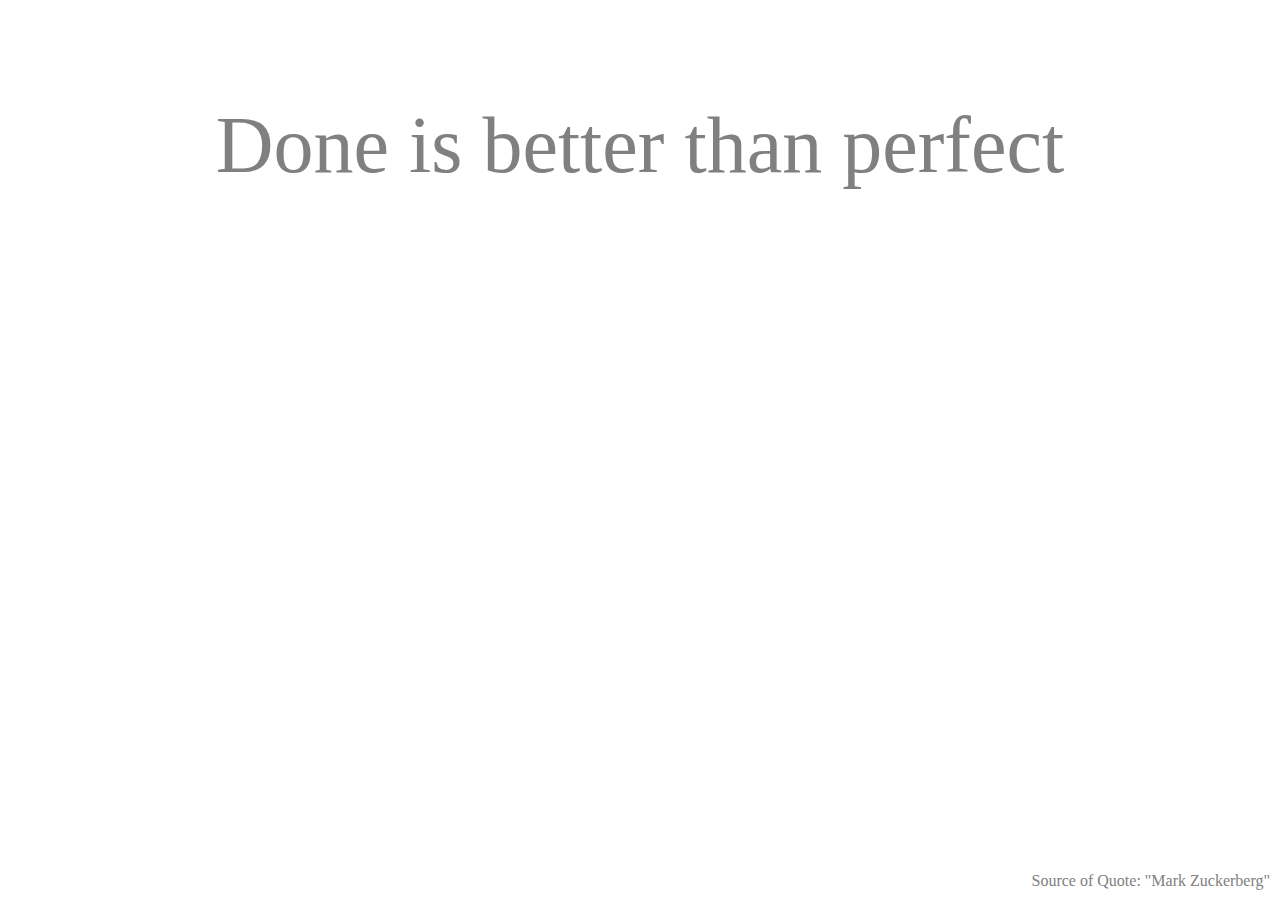
<file: typing-day1/index.html>
<!DOCTYPE html>
<html lang="en">

<head>
    <meta charset="UTF-8">
    <meta name="viewport" content="width=device-width, initial-scale=1.0">
    <title>Typing Game</title>
    <link rel="stylesheet" href="app.css">
</head>

<body>
    <div class="quote">
        <span id="typed" class="typed"></span>
        <span id="untyped" class="untyped">Done is better than perfect</span>
        <script src="app.js"></script>
    </div>
    <footer class="footer">Source of Quote: "Mark Zuckerberg"</footer>
</body>

</html>
</file>
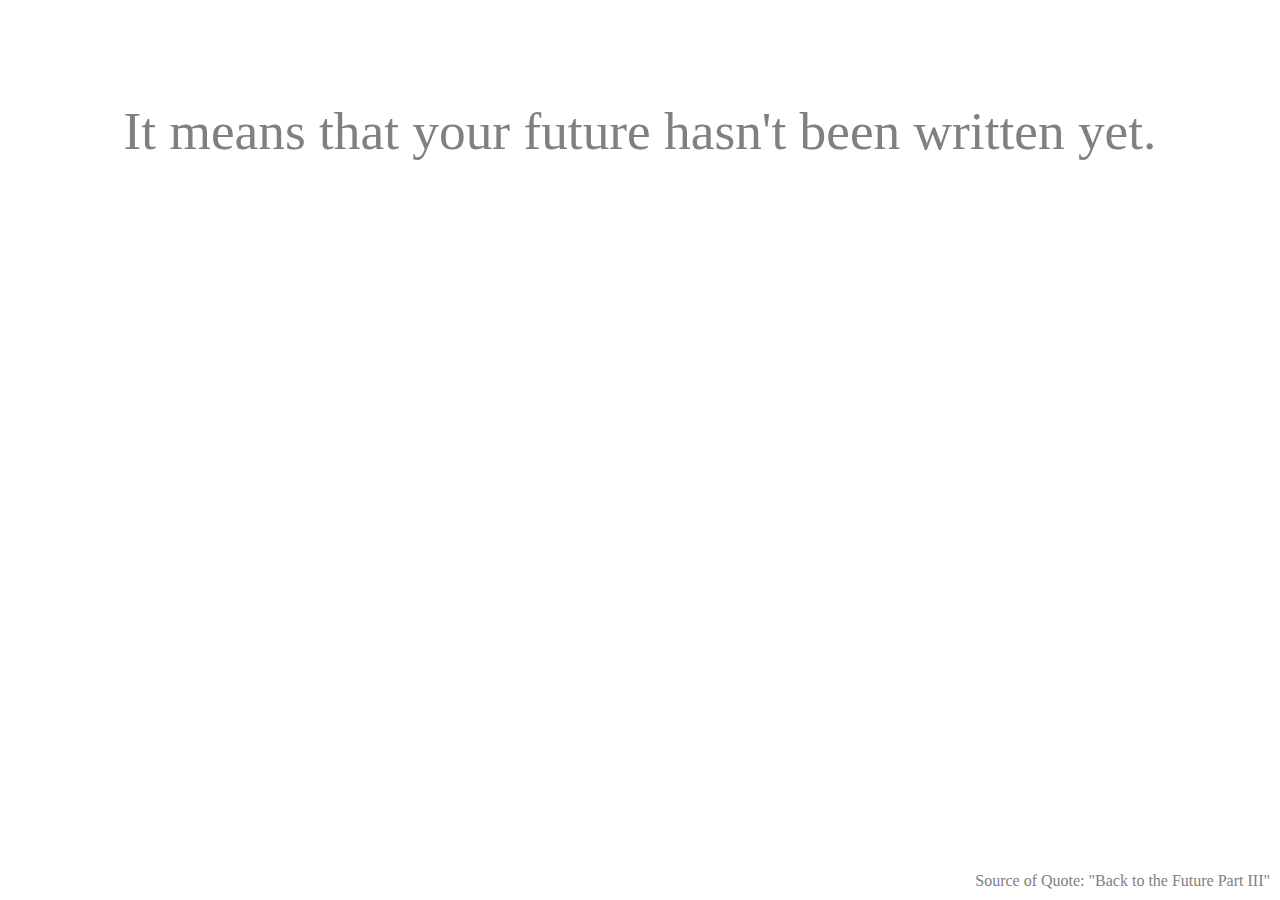
<file: typing-legacy/index.html>
<!DOCTYPE html>
<html lang="en">

<head>
    <meta charset="UTF-8">
    <meta name="viewport" content="width=device-width, initial-scale=1.0">
    <title>Typing Game</title>
    <link rel="stylesheet" href="app.css">
</head>

<body>
    <div class="quote">
        <span class="typed" id="typed"></span>
        <span class="untyped" id="untyped"></span>
    </div>
    <footer class="footer">Source of Quote: "Back to the Future Part III"</footer>
    <script src="app.js"></script>
</body>

</html>
</file>
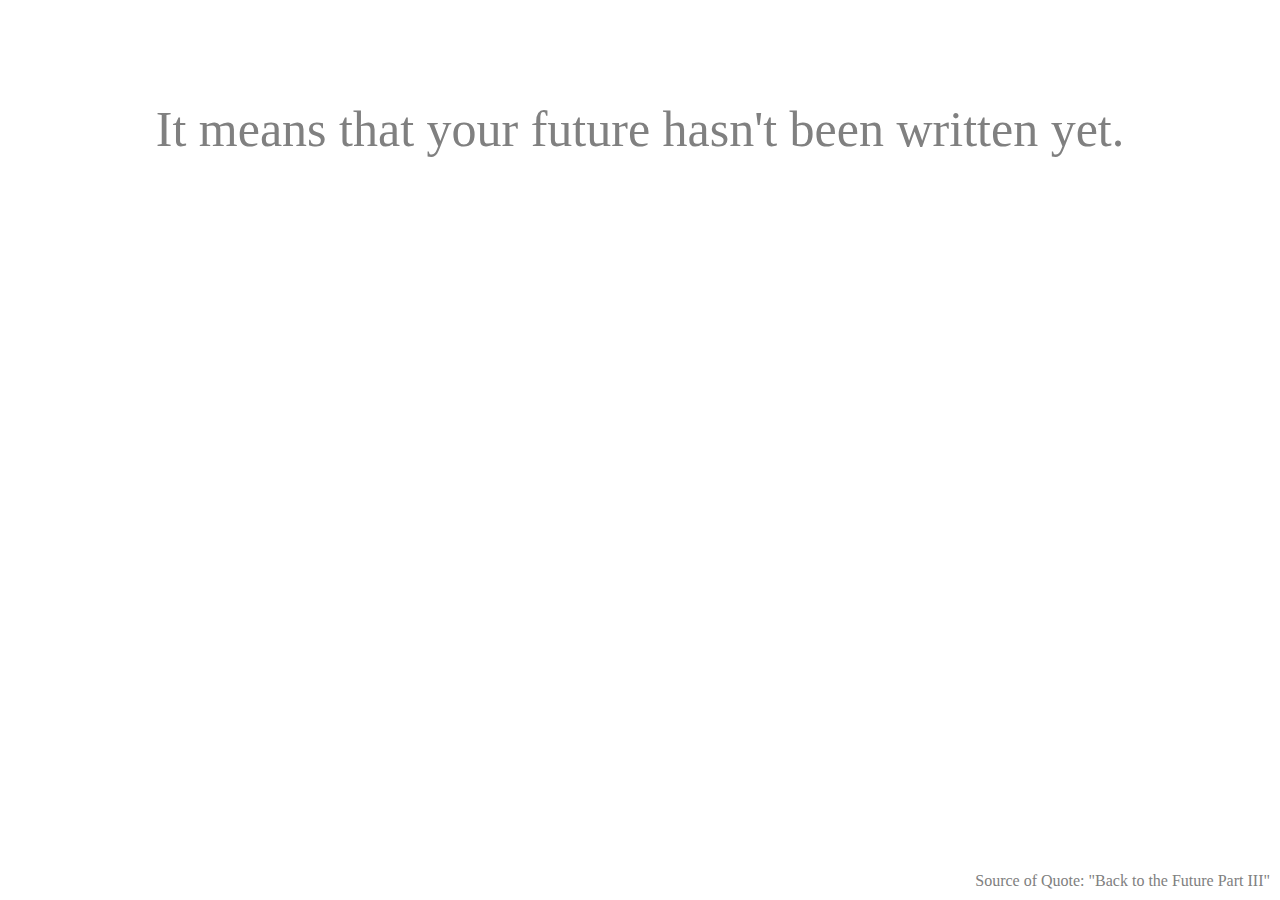
<file: typing-module/index.html>
<!DOCTYPE html>
<html lang="en">

<head>
    <meta charset="UTF-8">
    <meta name="viewport" content="width=device-width, initial-scale=1.0">
    <title>Typing</title>
    <link rel="stylesheet" href="app.css">
</head>

<body>

    <div class="quote">
        <span id="typed" class="typed"></span>
        <span id="untyped" class="untyped"></span>
    </div>
    <footer class="footer">Source of Quote: "Back to the Future Part III"</footer>
    <script src="app.js"></script>
</body>

</html>
</file>
<file: typing-day1/app.css>
.quote{
    font-size: 80px;
    text-align: center;
    margin-top: 100px;
}

.typed{
    color:black;
}

.untyped{
    color: grey;
}

.footer {
    color: grey;
    position: absolute;
    right: 10px;
    bottom: 10px;
}
</file>
<file: typing-legacy/app.css>
.quote{
    text-align: center;
    font-size: 0pt;
    margin-top: 100px;
}

.typed {
    color: black;
    font-size: 40pt;
}
.untyped {
    color: grey;
    font-size: 40pt;
    white-space: pre;
}

.footer {
    color: grey;
    position: absolute;
    right: 10px;
    bottom: 10px;
}
</file>
<file: typing-module/app.css>
.typed{
    font-size: 50px;
    color: red;
}

.untyped{
    font-size: 50px;
    color:grey;
}

.quote{
    font-size: 0px;
    text-align: center;
    margin-top: 100px;
}

.footer {
    color: grey;
    position: absolute;
    right: 10px;
    bottom: 10px;
}
</file>
